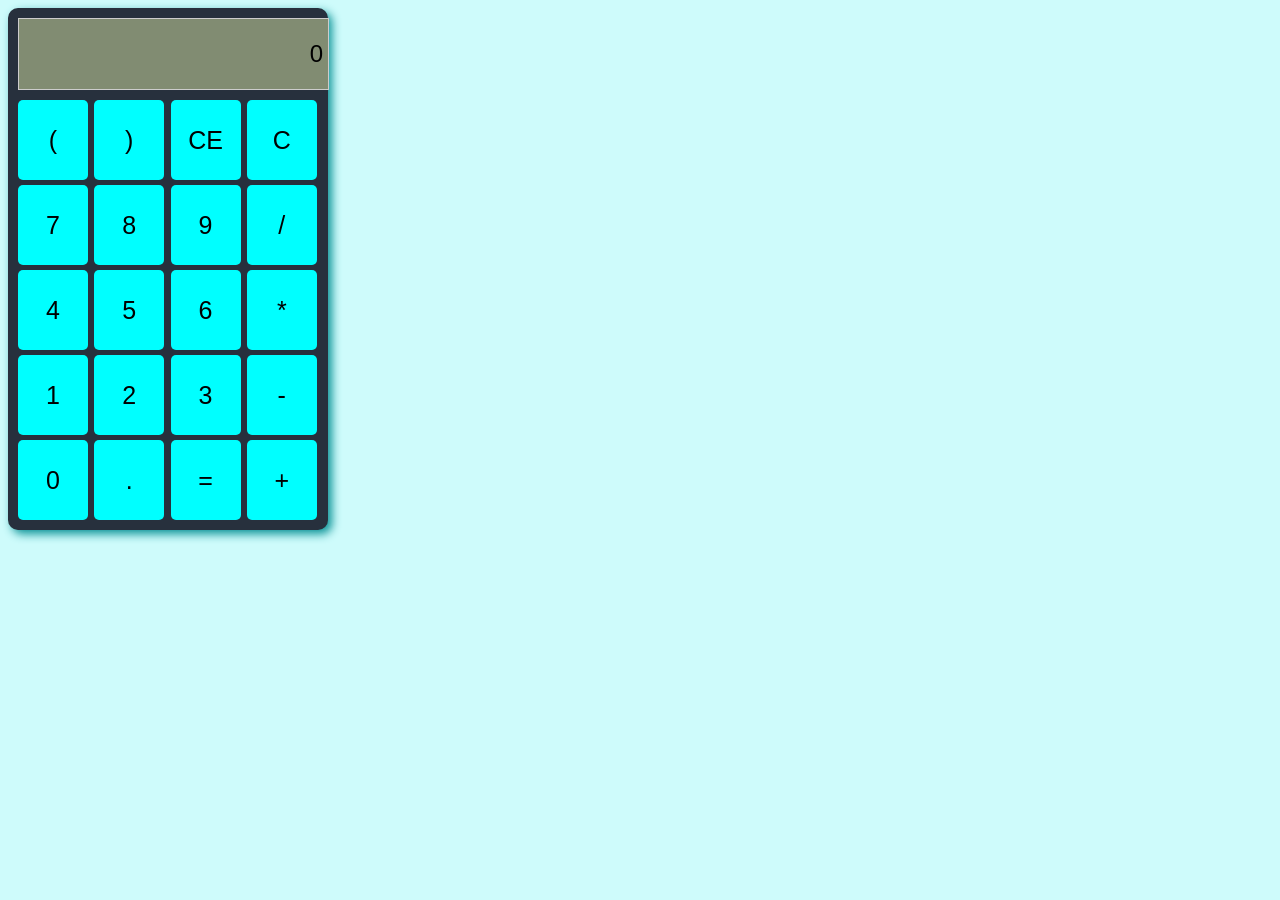
<file: calculater/index.html>
<!DOCTYPE html>
<html lang="en">
<head>
    <meta charset="UTF-8">
    <meta name="viewport" content="width=device-width, initial-scale=1.0">
    <link rel="stylesheet" href="style.css">
    <title>Document</title>
</head>
<body>
    <div class="calculator">
        <input class="display" id="display" value="0"/>
            <div class="button">
               <button onclick="appendToDisplay('(')">(</button>
<button onclick="appendToDisplay(')')">)</button>
<button onclick="deleteLast()">CE</button>
<button onclick="clearDisplay()">C</button>

<button onclick="appendToDisplay('7')">7</button>
<button onclick="appendToDisplay('8')">8</button>
<button onclick="appendToDisplay('9')">9</button>
<button onclick="appendToDisplay('/')">/</button>

<button onclick="appendToDisplay('4')">4</button>
<button onclick="appendToDisplay('5')">5</button>
<button onclick="appendToDisplay('6')">6</button>
<button onclick="appendToDisplay('*')">*</button>

<button onclick="appendToDisplay('1')">1</button>
<button onclick="appendToDisplay('2')">2</button>
<button onclick="appendToDisplay('3')">3</button>
<button onclick="appendToDisplay('-')">-</button>

<button onclick="appendToDisplay('0')">0</button>
<button onclick="appendToDisplay('.')">.</button>
<button onclick="calculate()">=</button>
<button onclick="appendToDisplay('+')">+</button>

                </div>

    </div>
    <script src="script.js"></script>
</body>
</html>
</file>
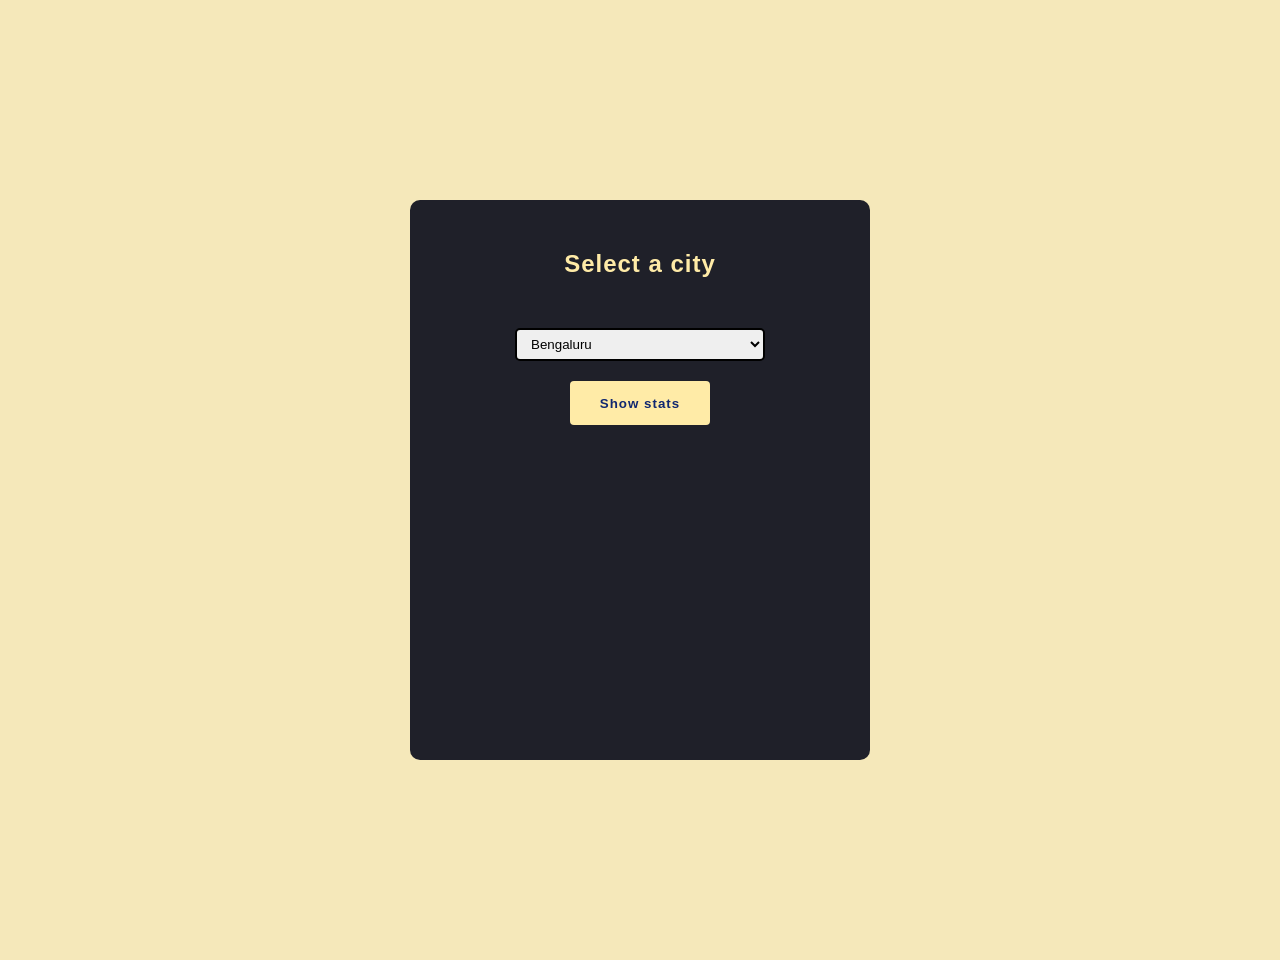
<file: City Stats/index.html>
<!DOCTYPE html>
<html lang="en">
<head>
    <meta charset="UTF-8">
    <meta http-equiv="X-UA-Compatible" content="IE=edge">
    <meta name="viewport" content="width=device-width, initial-scale=1.0">
    <link rel="stylesheet" href="style.css">
    <title>City Stats</title>
</head>
<body>
    <div id="wrapper">
        <h2>Select a city</h2>
        <div class="inputdiv">
            <select id="input">
                <option value="Bengaluru">Bengaluru</option>
                <option value="Chennai">Chennai</option>
                <option value="Delhi">Delhi</option>
                <option value="Mumbai">Mumbai</option>
            </select>
        </div>
        <div>
            <button type="submit" >Show stats</button>
        </div>
        
        
    </div>
    <script src="script.js">

    </script>
</body>
</html>
</file>
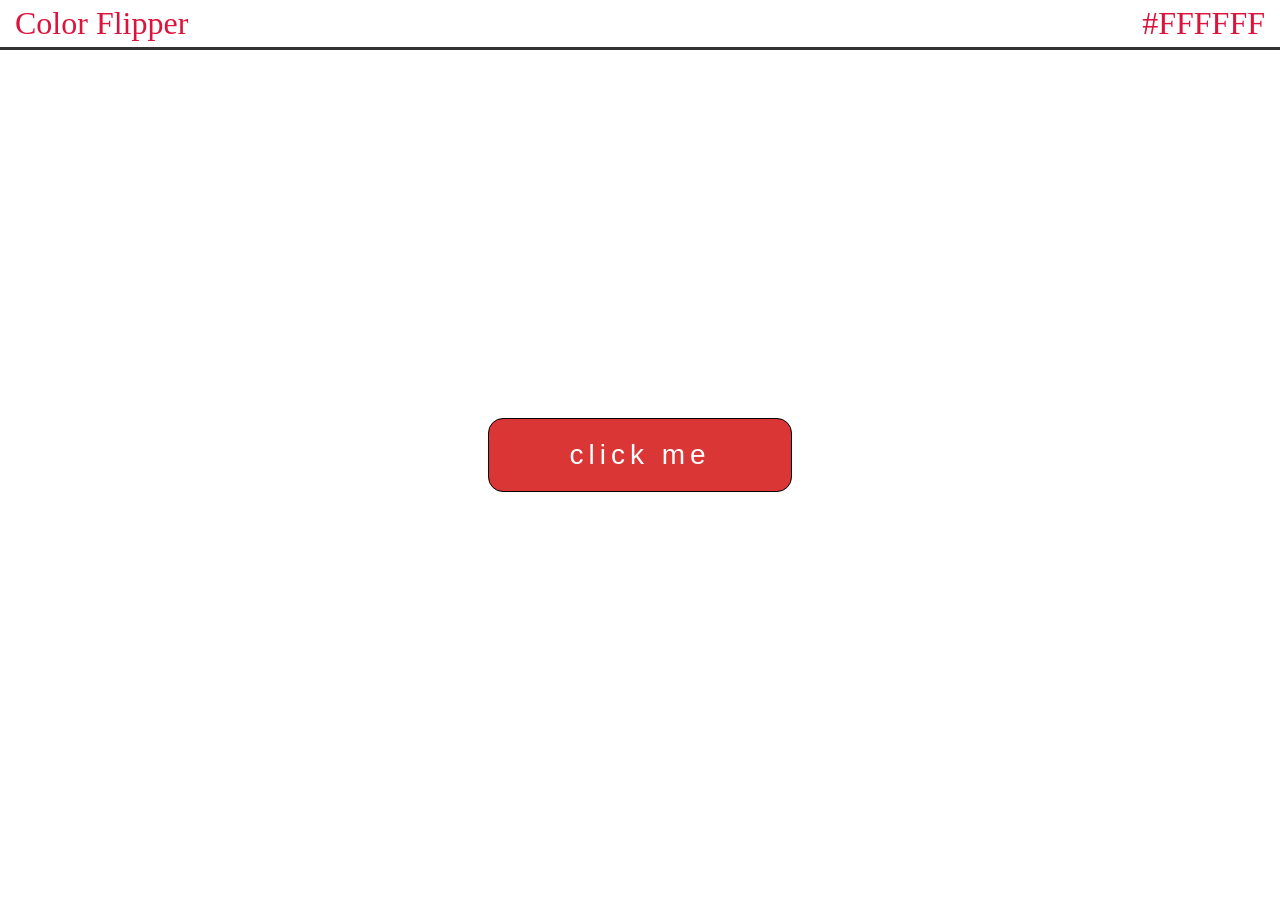
<file: ColorFlipper/index.html>
<!DOCTYPE html>
<html lang="en">
<head>
    <meta charset="UTF-8">
    <meta http-equiv="X-UA-Compatible" content="IE=edge">
    <meta name="viewport" content="width=device-width, initial-scale=1.0">
    <link rel="stylesheet" href="style.css">
    <title>Document</title>
</head>
<body>
    <div id="heading">Color Flipper
        <span id="color">#FFFFFF</span>
    </div>
    
    <div id="wrap">
        <div id="container">
            <button id="btn">click me</button>
        </div>
    </div>
   
    <script src="app.js"></script>
</body>
</html>
</file>
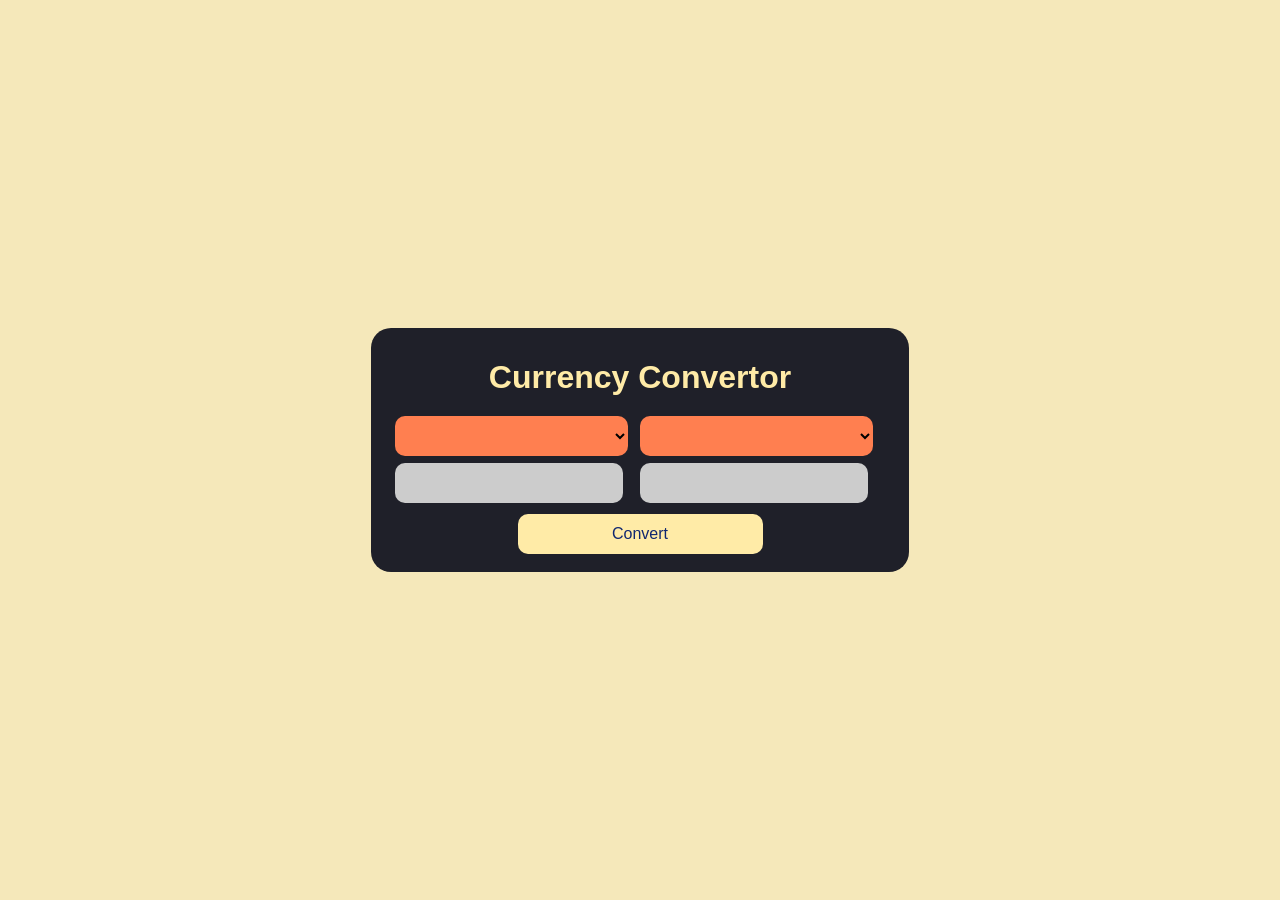
<file: Currency Converter/index.html>
<!DOCTYPE html>
<html lang="en">
<head>
    <meta charset="UTF-8">
    <meta http-equiv="X-UA-Compatible" content="IE=edge">
    <meta name="viewport" content="width=device-width, initial-scale=1.0">
    <link rel="stylesheet" href="style.css">
    <title>Currency Convertor</title>
</head>
<body>
    <div class="container">
        <h1>Currency Convertor</h1>
        <div class="box">
            <div class="left-box">
                <select name="currency" class="currency">
                    
                </select>
                <input type="number" name="" id="input">
            </div>
            <div class="right-box">
                <select name="currency" class="currency"></select>
                <input type="number" name="" id="result">
            </div>
        </div>
        <div class="btn">
            <button id="btn">Convert</button>
        </div>
        
    </div>
    <script src="app.js"></script>
</body>
</html>
</file>
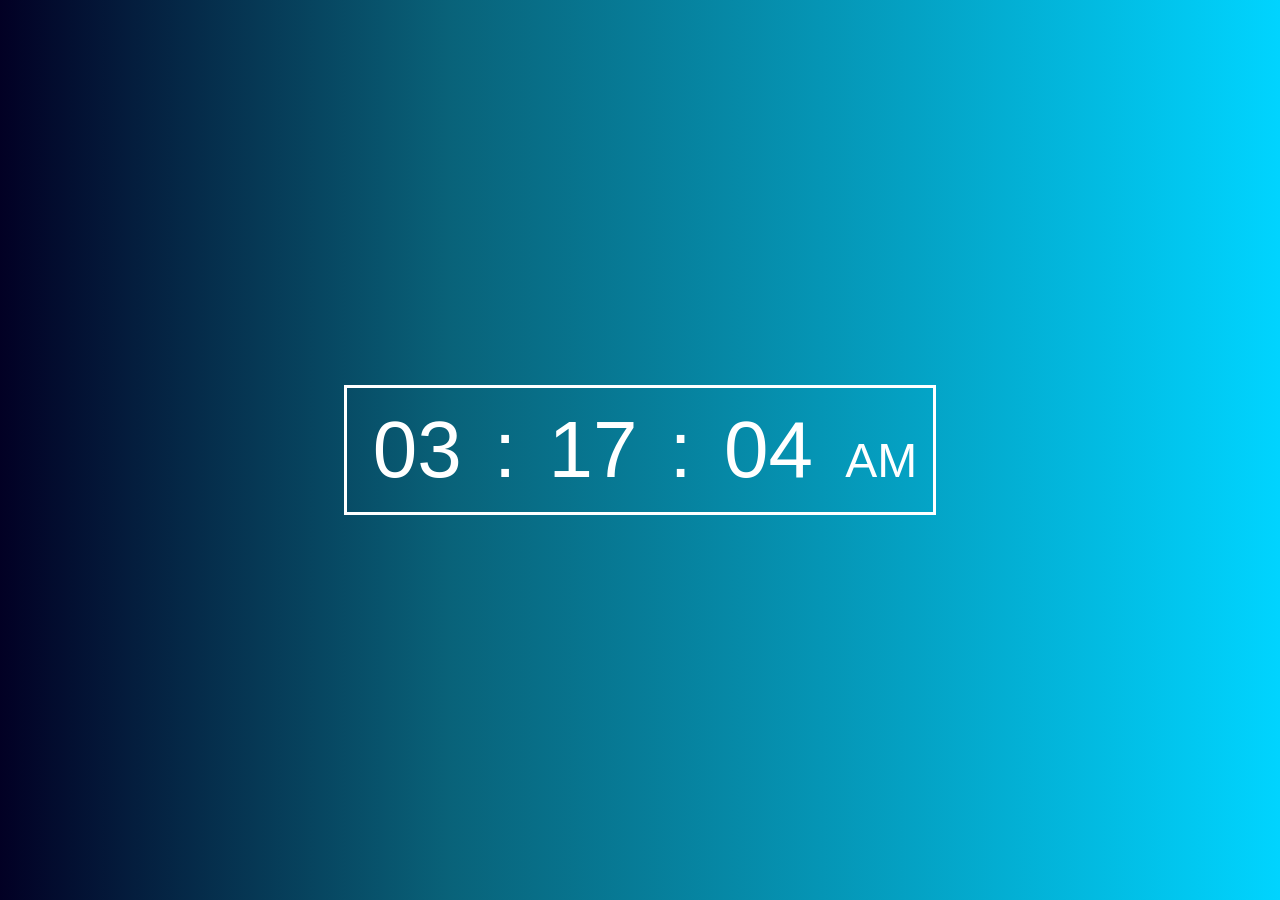
<file: Digital Clock/index.html>
<!DOCTYPE html>
<html lang="en">
<head>
    <meta charset="UTF-8">
    <meta http-equiv="X-UA-Compatible" content="IE=edge">
    <meta name="viewport" content="width=device-width, initial-scale=1.0">
    <link rel="stylesheet" href="style.css">
    <title>Digital Clock</title>
</head>
<body>
    <div class="container">
        <div id="wrapper">
           <span id="hours">00</span>
           <span>:</span>
           <span id="mins">00</span>
           <span>:</span>
           <span id="seconds">00</span>
           <span id="ampm">AM</span>
        </div>
    </div>
    <script src="script.js">

    </script>
</body>
</html>
</file>
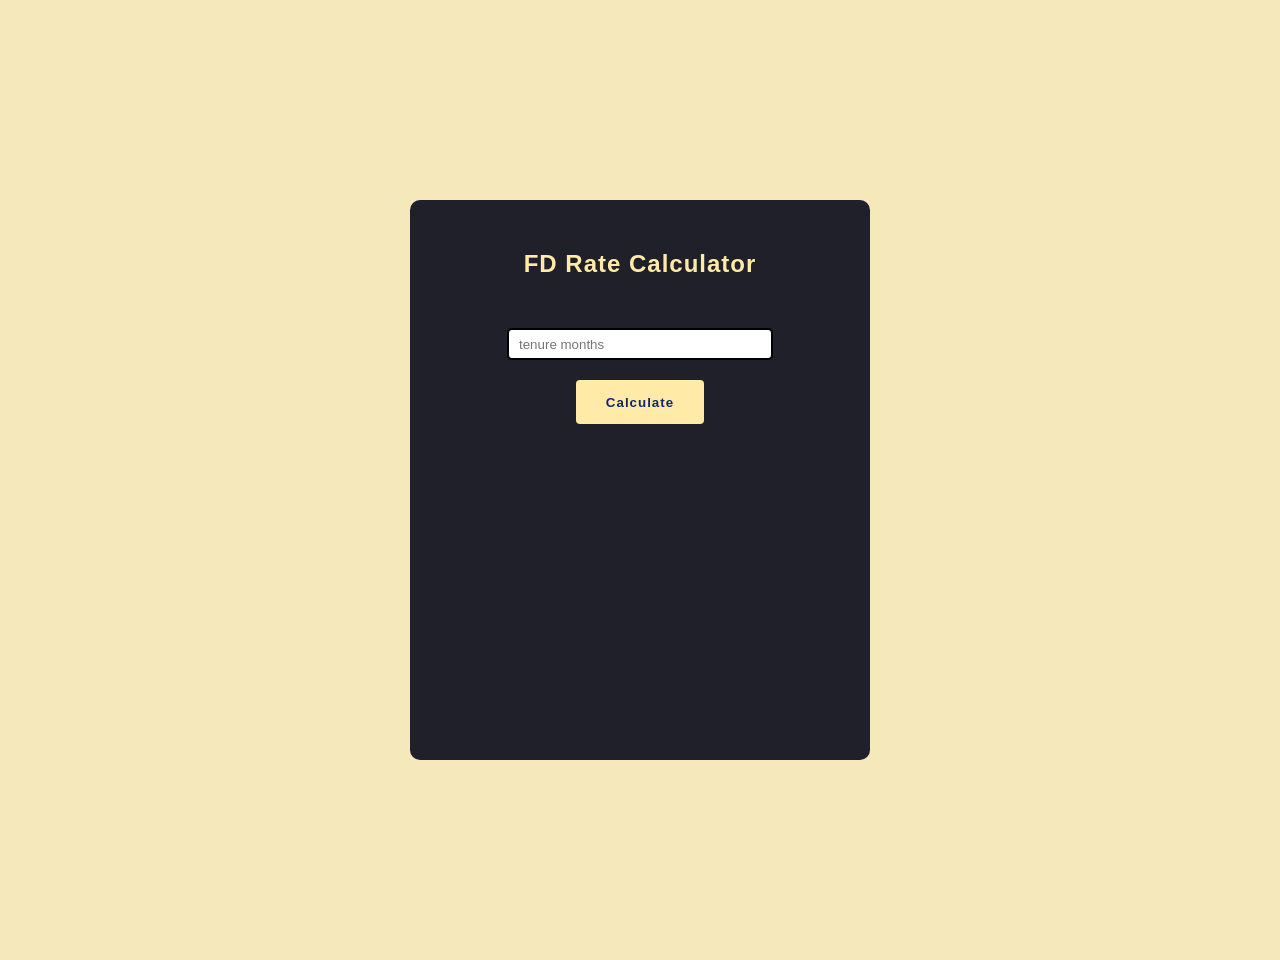
<file: FD rate calculator/index.html>
<!DOCTYPE html>
<html lang="en">
<head>
    <meta charset="UTF-8">
    <meta http-equiv="X-UA-Compatible" content="IE=edge">
    <meta name="viewport" content="width=device-width, initial-scale=1.0">
    <link rel="stylesheet" href="style.css">
    <title>FD Rate Calculator</title>
</head>
<body>
    <div id="wrapper">
        <h2>FD Rate Calculator</h2>
        <div class="inputdiv">
            <input type="text" id="input" placeholder="tenure months">
        </div>
        <div>
            <button type="submit" onclick="fdRate()">Calculate</button>
        </div>
        <div id="result">

        </div>
    </div>
    <script>
      function fdRate(){
        const months = Number(document.getElementById("input").value)
        let rate = 0
        //else if ladder
        // <3 months - 5.8% 
        // 3 - 6 months - 6.5%
        // 7 - 9 months - 6.8% 
        // >=10 months - 7%

        if(months<3)
            rate = 5.8
        else if(months>=3 && months<=6)
            rate = 6.5
        else if(months>=7 && months<=9)
            rate = 6.8
        else
            rate = 7
        
        let result = document.querySelector('#result')
        result.innerHTML = "Your interest rate is " + rate + "%"
      }
    </script>
</body>
</html>
</file>
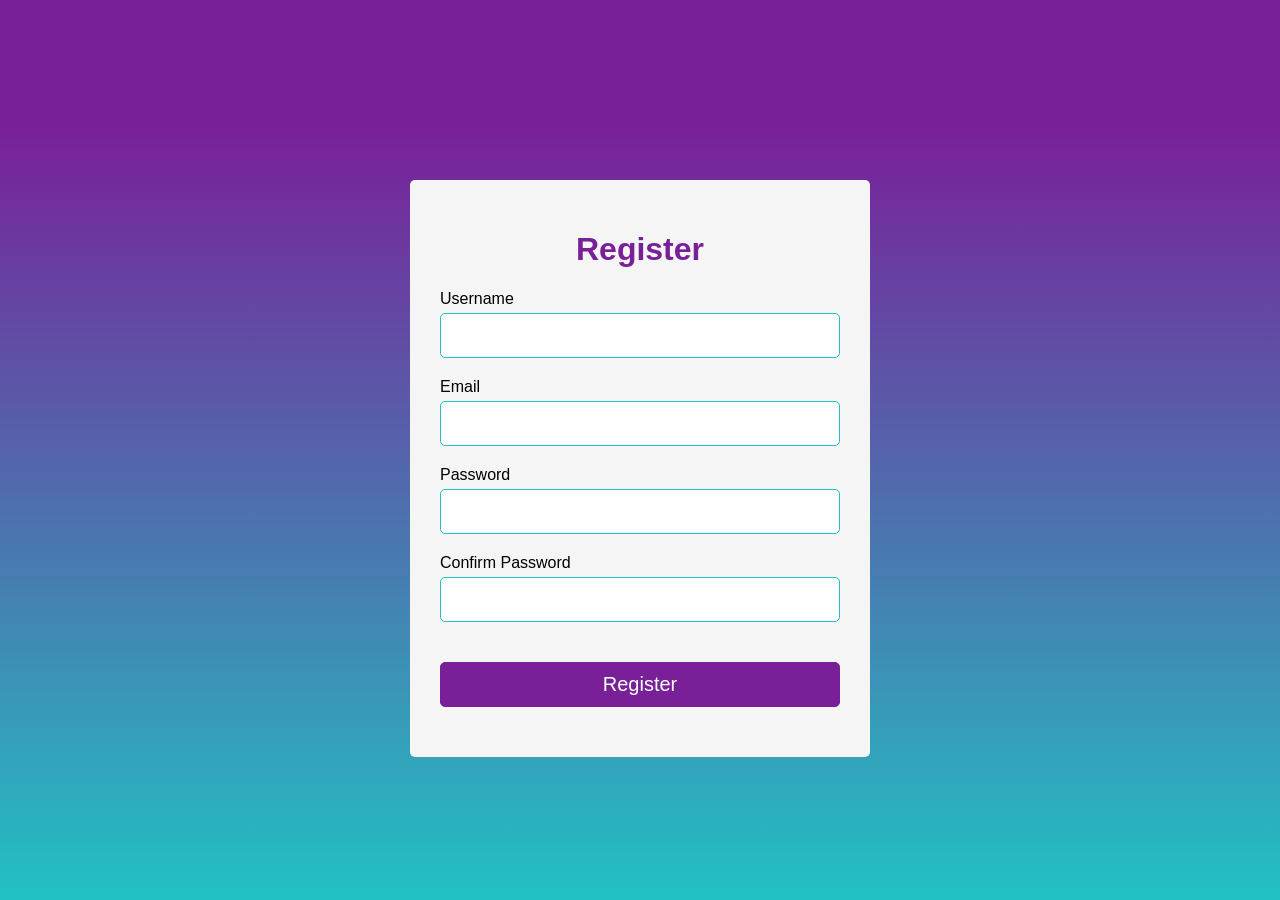
<file: Form Validation/index.html>
<!DOCTYPE html>
<html lang="en">
<head>
    <meta charset="UTF-8">
    <meta http-equiv="X-UA-Compatible" content="IE=edge">
    <meta name="viewport" content="width=device-width, initial-scale=1.0">
    <link rel="stylesheet" href="style.css">
    <script src="app.js" defer></script>
    <title>Register</title>
</head>
<body>
    <div class="container">
        <form action="" id="form">
            <h1>Register</h1>
            <div class="input-group">
                <label for="username">Username</label>
                <input type="text" id="username" name="username">
                <div class="error"></div>
            </div>
            <div class="input-group">
                <label for="email">Email</label>
                <input type="text" id="email" name="email" >
                <div class="error"></div>
            </div>
            <div class="input-group">
                <label for="password">Password</label>
                <input type="password" id="password" name="password">
                <div class="error"></div>
            </div>
            <div class="input-group">
                <label for="cpassword">Confirm Password</label>
                <input type="password" id="cpassword" name="cpassword">
                <div class="error"></div>
            </div>
            <button type="submit">Register</button>
        </form>
    </div>
</body>
</html>
</file>
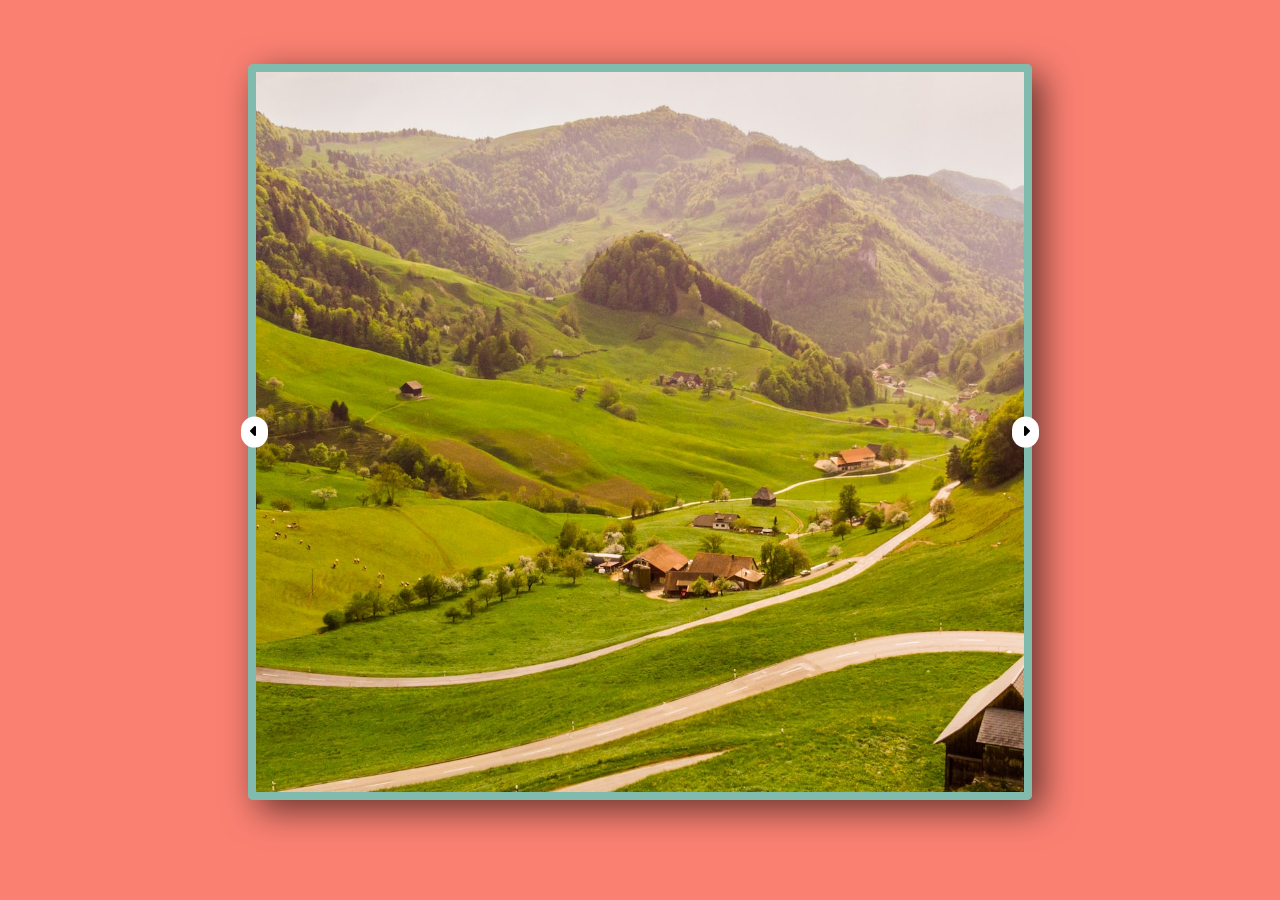
<file: Image Slider/index.html>
<!DOCTYPE html>
<html lang="en">
<head>
    <meta charset="UTF-8">
    <meta http-equiv="X-UA-Compatible" content="IE=edge">
    <meta name="viewport" content="width=device-width, initial-scale=1.0">
    <link rel="stylesheet" href="style.css">
    <link rel="stylesheet" href="https://cdnjs.cloudflare.com/ajax/libs/font-awesome/6.3.0/css/all.min.css" integrity="sha512-SzlrxWUlpfuzQ+pcUCosxcglQRNAq/DZjVsC0lE40xsADsfeQoEypE+enwcOiGjk/bSuGGKHEyjSoQ1zVisanQ==" crossorigin="anonymous" referrerpolicy="no-referrer" />
    <script src="app.js" defer></script>
    <title>Image Slider</title>
</head>
<body>
    <div class="container">
        <a class="btn btn-left"><i class="fa-solid fa-caret-left"></i></a>
        <a class="btn btn-right"><i class="fa-solid fa-caret-right"></i></a>
    </div>
</body>
</html>
</file>
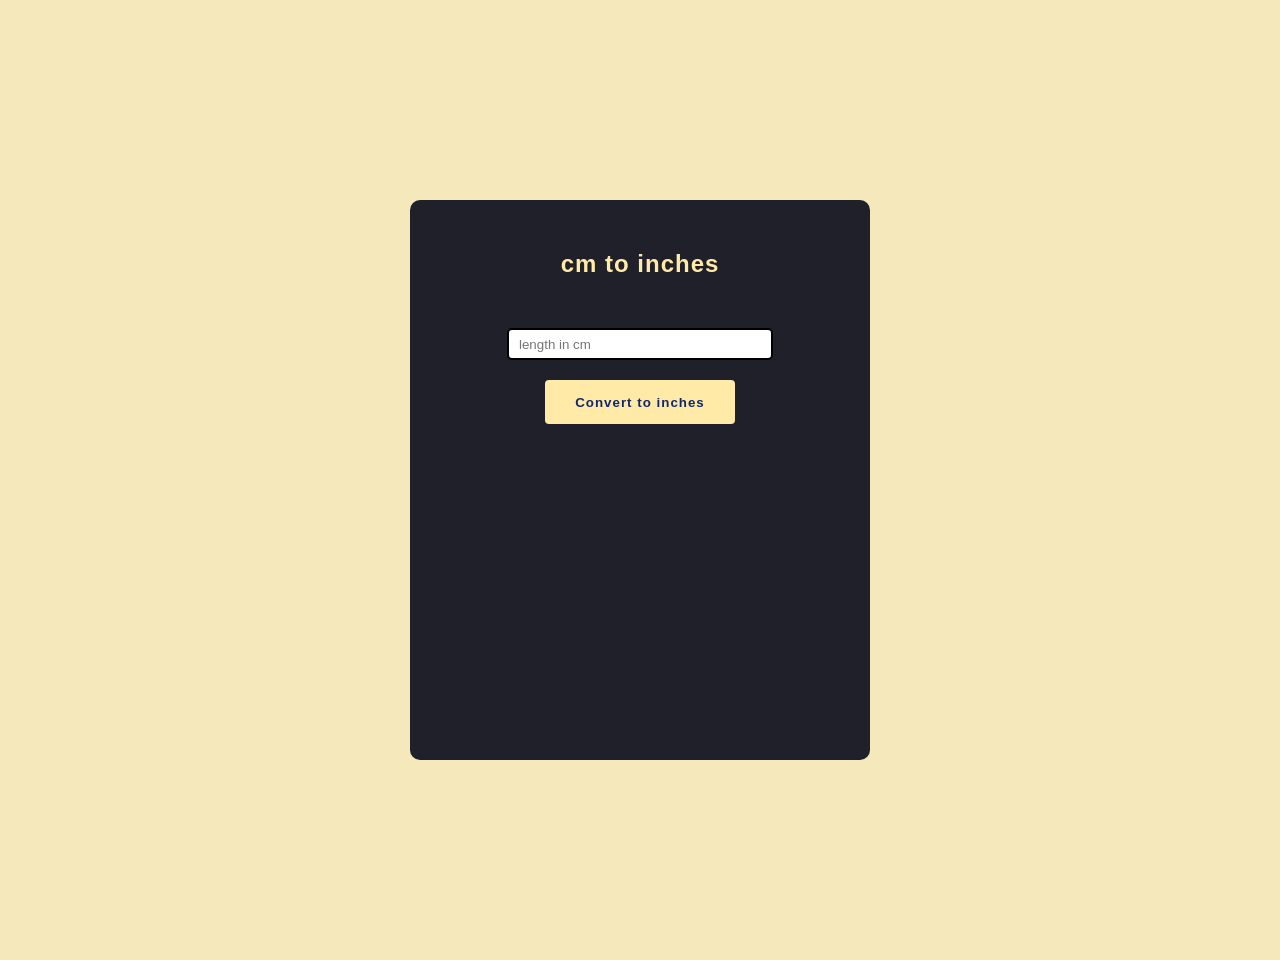
<file: LengthConverter/index.html>
<!DOCTYPE html>
<html lang="en">
<head>
    <meta charset="UTF-8">
    <meta http-equiv="X-UA-Compatible" content="IE=edge">
    <meta name="viewport" content="width=device-width, initial-scale=1.0">
    <link rel="stylesheet" href="style.css">
    <title>Length Converter</title>
</head>
<body>
    <div id="wrapper">
        <h2>cm to inches</h2>
        <div class="inputdiv">
            <input type="text" id="input" placeholder="length in cm">
        </div>
        <div>
            <button type="submit" onclick="convert()">Convert to inches</button>
        </div>
        <div id="result">

        </div>
    </div>
    <script>
      function convert(){
        const cmVal = Number(document.getElementById("input").value)
        const inchVal = cmVal/2.54
        const result = document.getElementById("result")
        result.innerHTML = inchVal.toFixed(3) + " inches"
      }
    </script>
</body>
</html>
</file>
<file: calculater/style.css>
body{
    background-color: #cefbfb;
}

.calculator
{
    width: 300px;
    border-radius: 10px;
    background-color: #27303d;
    padding: 10px;
    box-shadow: 4px 4px 10px #0a9296;
}

.display{
    height: 60px;
    font-size: 24px;
    text-align: right;
    padding: 5px;
    background-color: #818c72;
    border: 1px solid #ccc;
    margin-bottom: 10px;
    overflow: auto;

}
.button{
  display: grid;
    grid-template-columns: repeat(4,3fr);
    gap: 5px;
}
button{
    height:80px;
    width: 70px;
    font-size: 25px;
    border: none;
    border-radius: 5px;
    cursor: pointer;
    background-color: aqua ;
}
button:hover{
    background-color: #ccc;
}
</file>
<file: City Stats/style.css>
html,
body{
   margin: 0;
   font-family: 'Poppins', sans-serif;
   background-color:#f5e8ba;
}

#wrapper div,#wrapper h2{
    display:flex;
    justify-content: center;
    
}

select{
    border-radius: 5px;
    border: 2px solid black ;
    margin-top:30px;
    height:2.5em;
    width:250px;
    padding-left:10px;
    
}


h2{
    color:#ffeba7;
    letter-spacing: 1px;
}
input{
    border-radius: 5px;
    border: 2px solid black ;
    margin-top:30px;
    height:2em;
    width:250px;
    padding-left:10px;
}

input:active{
    border:none;
}
#wrapper{
    height:500px;
    width:400px;
    margin:200px auto;
    background-color:#1f2029;
    border-radius:10px;
    padding:30px;
}

button{
    margin-top:20px;
    background-color:#ffeba7;
    border-radius: 4px;
    height: 44px;
    font-weight: 600;
    padding: 0 30px;
    letter-spacing: 1px;
    border: none;
    background-color: #ffeba7;
    color: #102770;
}

button:hover{
    cursor:pointer;
}
#result{
    color:white;
    margin-top:20px;
    font-size:32px;
}
</file>
<file: ColorFlipper/style.css>
html,
body{
   margin: 0;
   font-family: 'Apple Chancery', cursive;
}
#heading{
    text-align: left;
    margin-bottom: 0px;
    font-size: 2em;
    margin-top: 5px;
    margin-bottom: 5px;
    margin-left: 15px;
    color:crimson
}
#color{
    float: right;
    margin-right: 15px;
}

#wrap{
    height:90vh;
    width:100vw;
    border-top:3px solid #323232;
    display:flex;
    align-items: center;
    justify-content: center;
}


button{
    border: 1px solid black;
    background-color: rgb(219, 54, 54);
    color:white;
    border-radius: 15px;
    padding: 20px 80px;
    font-size: 28px;
    letter-spacing: 5px;
    cursor:pointer;
}
</file>
<file: Currency Converter/style.css>
html,
body{
   font-family: 'Poppins', sans-serif;
   background-color:#f5e8ba;
   margin: 0;
   padding: 0;
   box-sizing: border-box;
}
  
  body{
    height: 100vh;
    display: flex;
    align-items: center;
    justify-content: center;
  }
  
  .container{
    background-color:#1f2029;
    padding: 10px 24px;
    border-radius: 20px;
    width: 490px;
  }
  
  h1{
    color:#ffeba7;
    text-align: center;
    margin-bottom: 0.5em;
    font-family: sans-serif;
  }
  .container .box{
    width: 100%;
    display: flex;
  }
  .box div{
    width: 100%;
  }
  
  select{
    width: 95%;
    height: 40px;
    font-size: 1.2em;
    cursor: pointer;
    background-color:coral;
    outline: none;
    color: black;
    margin: 0.2em 0;
    padding: 0 1em;
    border-radius: 10px;
    border: none;
  }
  
  
  input{
    width: 80%;
    height: 40px;
    font-size: 1em;
    margin: 0.2em 0;
    border-radius: 10px;
    border: none;
    background: #cccccc;
    outline: none;
    padding: 0 1em;
  }
  
  .btn{
    display:flex;
    justify-content: center;
  }
  
  button{
    width: 50%;
    height: 40px;
    background-color:#ffeba7;
    color: #102770;
    border-radius: 10px;
    border: none;
    cursor: pointer;
    font-size: 1em;
    margin: 0.5em 0;
  
  }
</file>
<file: Digital Clock/style.css>
body{
    margin:0;
    padding:0;
    background: rgb(2,0,36);
    background: linear-gradient(90deg, rgba(2,0,36,1) 0%, rgba(9,98,121,1) 35%, rgba(0,212,255,1) 100%);
}

.container{
    font-family:'Gill Sans', 'Gill Sans MT', Calibri, 'Trebuchet MS', sans-serif;
    color:white;
    display:flex;
    width:100vw;
    height:100vh;
    align-items: center;
    justify-content: center;
    font-size: 5rem;
}

#wrapper{
    border: 3px solid white;
    padding:1rem;
}

.container span{
    margin-left:10px;
}

#ampm{
    font-size:3rem;
    align-items: end;
}
</file>
<file: FD rate calculator/style.css>
html,
body{
   margin: 0;
   font-family: 'Poppins', sans-serif;
   background-color:#f5e8ba;
}

#wrapper div,#wrapper h2{
    display:flex;
    justify-content: center;
    
}

h2{
    color:#ffeba7;
    letter-spacing: 1px;
}
input{
    border-radius: 5px;
    border: 2px solid black ;
    margin-top:30px;
    height:2em;
    width:250px;
    padding-left:10px;
}

input:active{
    border:none;
}
#wrapper{
    height:500px;
    width:400px;
    margin:200px auto;
    background-color:#1f2029;
    border-radius:10px;
    padding:30px;
}

button{
    margin-top:20px;
    background-color:#ffeba7;
    border-radius: 4px;
    height: 44px;
    font-weight: 600;
    padding: 0 30px;
    letter-spacing: 1px;
    border: none;
    background-color: #ffeba7;
    color: #102770;
}

button:hover{
    cursor:pointer;
}
#result{
    color:white;
    margin-top:20px;
    font-size:32px;
}
</file>
<file: Form Validation/style.css>
body{
    background: rgb(34,193,195);
    background: linear-gradient(0deg, rgba(34,193,195,1) 0%, rgba(121,32,153,1) 86%);
    background-attachment: fixed;
    margin:0;
    font-family: 'Poppins', sans-serif; 
}

#form{
    width:400px;
    margin:20vh auto 0 auto;
    background-color: whitesmoke;
    border-radius: 5px;
    padding:30px;
}

h1{
    text-align: center;
    color:#792099;
}

#form button{
    background-color: #792099;
    color:white;
    border: 1px solid #792099;
    border-radius: 5px;
    padding:10px;
    margin:20px 0px;
    cursor:pointer;
    font-size:20px;
    width:100%;
}

.input-group{
    display:flex;
    flex-direction: column;
    margin-bottom: 15px;
}

.input-group input{
    border-radius: 5px;
    font-size:20px;
    margin-top:5px;
    padding:10px;
    border:1px solid rgb(34,193,195) ;
}

.input-group input:focus{
    outline:0;
}

.input-group .error{
    color:rgb(242, 18, 18);
    font-size:16px;
    margin-top: 5px;
}

.input-group.success input{
    border-color: #0cc477;
}

.input-group.error input{
    border-color:rgb(206, 67, 67);
}
</file>
<file: Image Slider/style.css>
body{
    margin:0;
    padding:0;  
    box-sizing: border-box;
    background-color: salmon;
}

.container{
    min-height: 80vh;
    width:60%;
    border:8px solid rgb(129, 187, 174);
    margin:4rem auto;
    border-radius: 5px;
    box-shadow: 10px 10px 35px rgba(0,0,0,0.6);
    position:relative;
    background: url("Imgs/1.jpg") center/cover fixed no-repeat;
    transition:background 1s ease-in-out;
}

.btn-left{
    position:absolute;
    top:50%;
    left:-2%;
    background-color: white;
    padding:.4em .6em;
    border-radius: 2em;
    transform:translateY(calc(-50%));
    cursor: pointer;
}
.btn-right{
    position:absolute;
    top:50%;
    right:-2%;
    background-color: white;
    padding:.4em .6em;
    border-radius: 2em;
    transform:translateY(calc(-50%));
    cursor: pointer;
}
</file>
<file: LengthConverter/style.css>
html,
body{
   margin: 0;
   font-family: 'Poppins', sans-serif;
   background-color:#f5e8ba;
}

#wrapper div,#wrapper h2{
    display:flex;
    justify-content: center;
    
}

h2{
    color:#ffeba7;
    letter-spacing: 1px;
}
input{
    border-radius: 5px;
    border: 2px solid black ;
    margin-top:30px;
    height:2em;
    width:250px;
    padding-left:10px;
}

input:active{
    border:none;
}
#wrapper{
    height:500px;
    width:400px;
    margin:200px auto;
    background-color:#1f2029;
    border-radius:10px;
    padding:30px;
}

button{
    margin-top:20px;
    background-color:#ffeba7;
    border-radius: 4px;
    height: 44px;
    font-weight: 600;
    padding: 0 30px;
    letter-spacing: 1px;
    border: none;
    color: #102770;
}

button:hover{
    cursor:pointer;
}
#result{
    color:white;
    margin-top:20px;
    font-size:32px;
}
</file>
